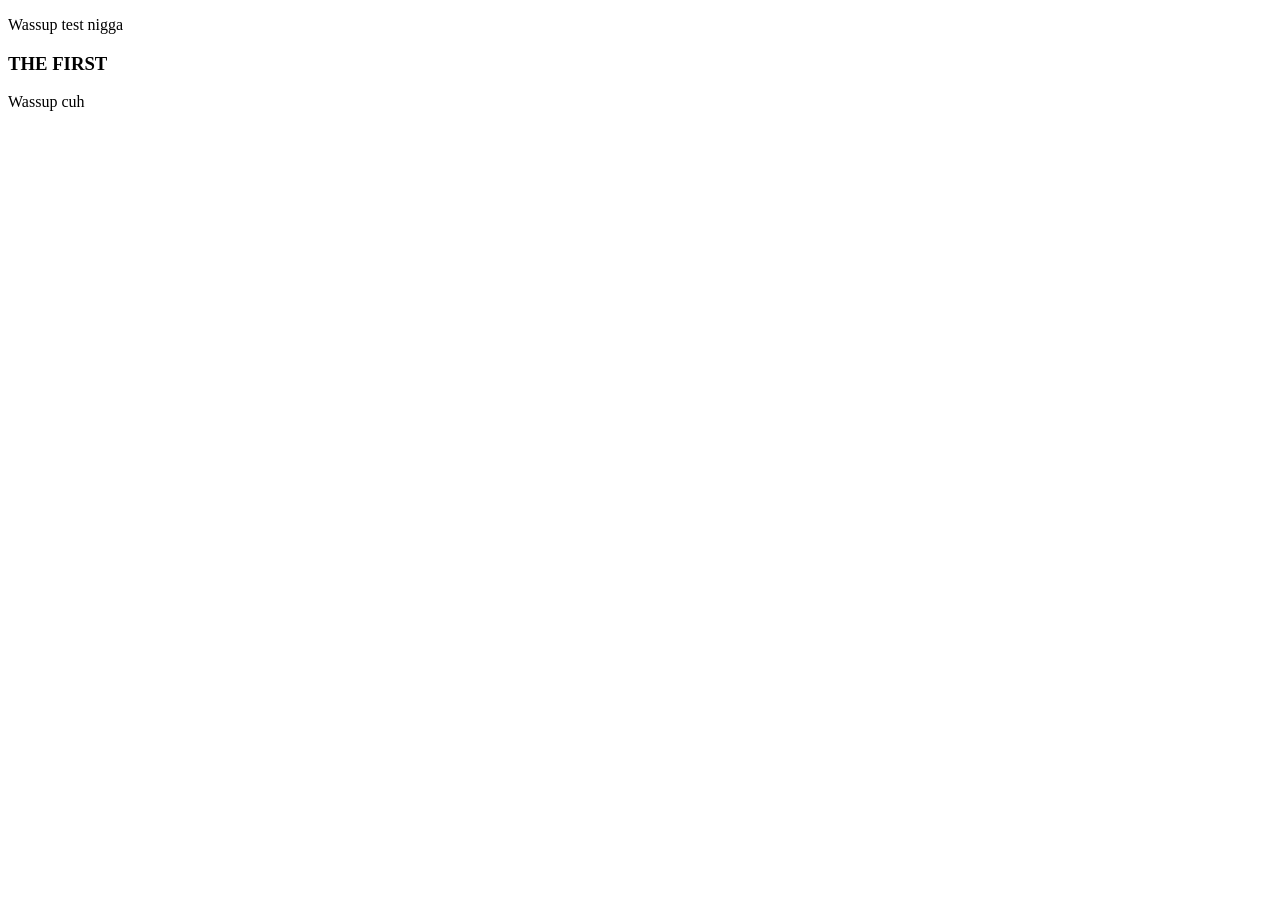
<file: src/pages/html/index.html>
<!DOCTYPE html>
<html lang="en">
<head>
    <meta charset="UTF-8">
    <meta name="viewport" content="width=device-width, initial-scale=1.0">
    <title>Document</title>
</head>
<body>
    <p class="diddy">Wassup test nigga</p>
    <title>My story</title>
    <div>
        <h3>
            THE FIRST
        </h3>
        <p> Wassup cuh </p>
    </div>
</body>
</html>
</file>
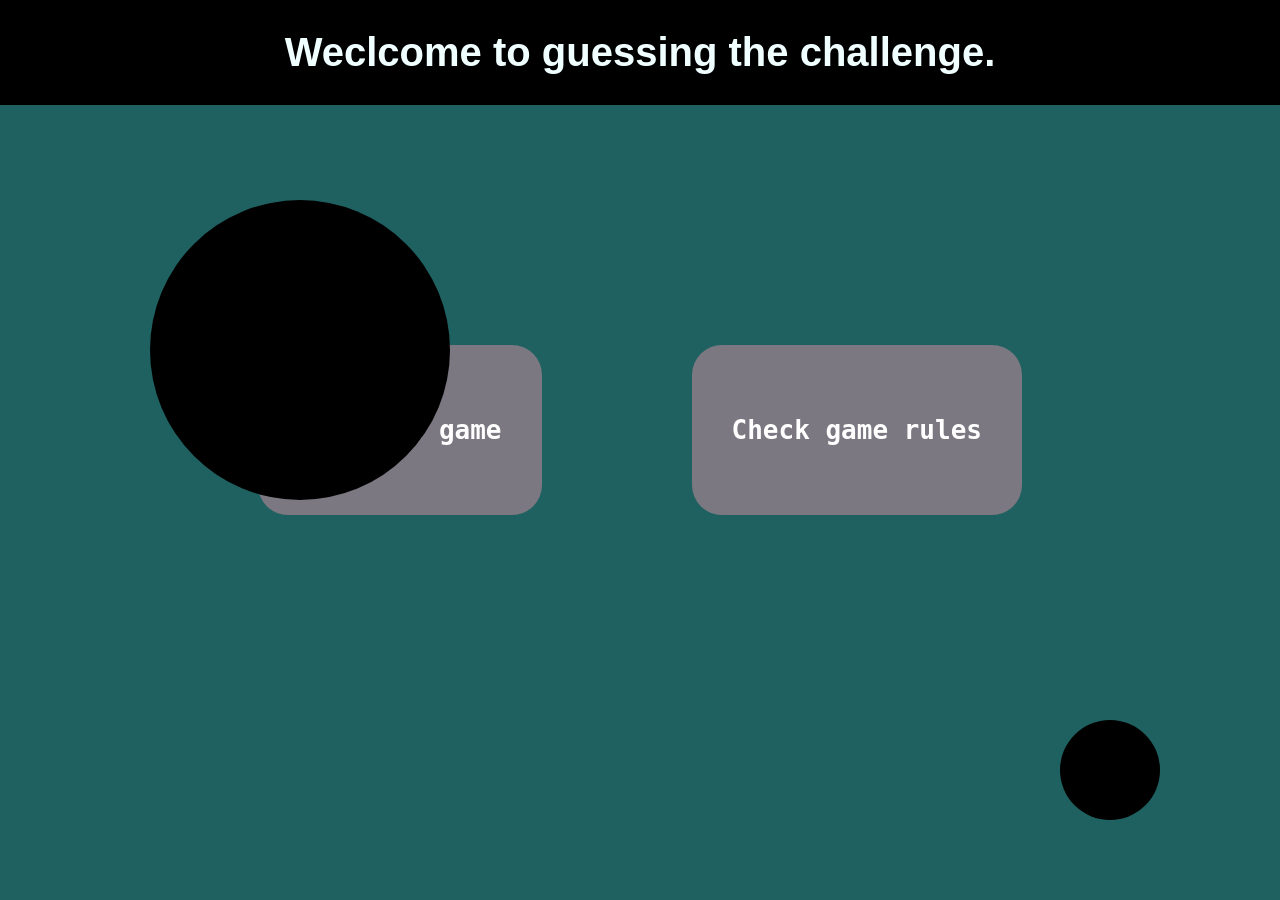
<file: src/pages/html/main-page.html>
<!DOCTYPE html>
<html lang="en">
<head>
    <meta charset="UTF-8">
    <meta name="viewport" content="width=device-width, initial-scale=1.0">
    <title>Geographer</title>
    <link rel="stylesheet" href="../css/style.css">  
    <link rel="icon" type="image/png" href="../../../imgs/icons/cuh.png"> 
</head>
<body>
    <section id="Title">
        <div>
            <p class="title">Weclcome to guessing the challenge.</p>
            <nav>
                <a href="/src/pages/html/game.html" class="main-page-buttons"><b>Play the game</b></a>
                <a href="/src/pages/html/rules.html" class="main-page-buttons"><b>Check game rules</b></a>

            </nav>
        </div>
        
        <div class="background">
            <div class="circle circle1"></div>
            <div class="circle circle2"></div>
        </div>


    </section>
    <section></section>
    <section></section>
    <section></section>
</body>
</html>
</file>
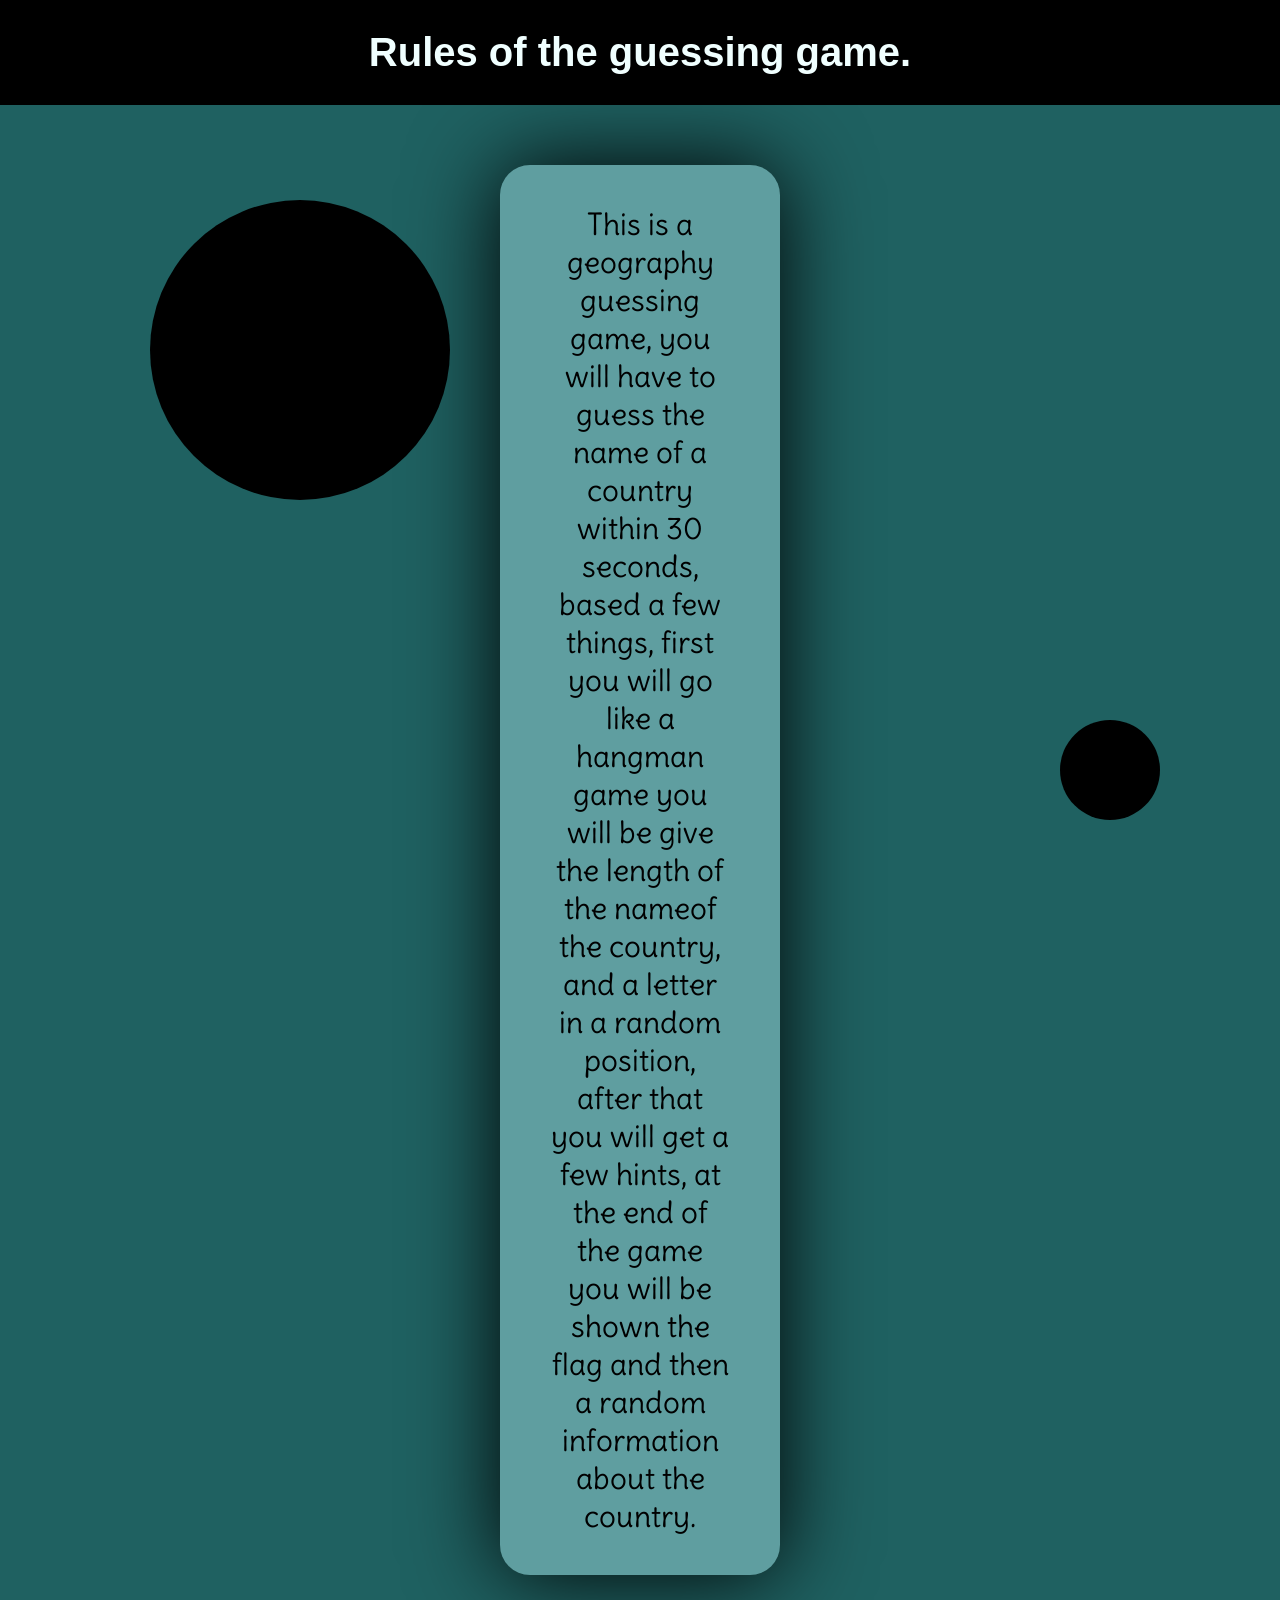
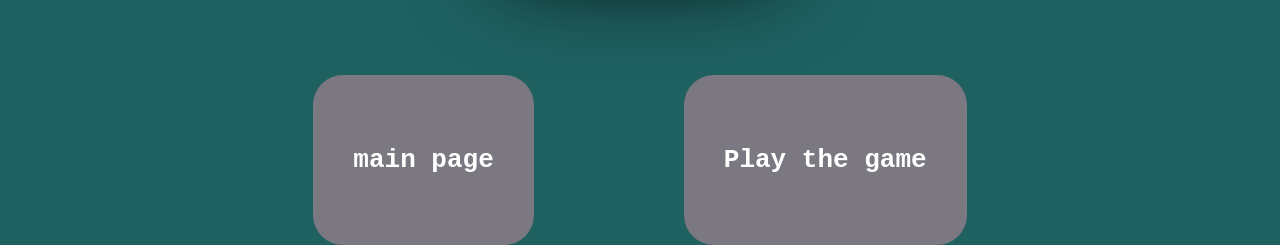
<file: src/pages/html/rules.html>
<!DOCTYPE html>
<html lang="en">
<head>
    <meta charset="UTF-8">
    <meta name="viewport" content="width=device-width, initial-scale=1.0">
    <link rel="stylesheet" href="../css/style.css">
    <title>GameRules</title>
    <link rel="preconnect" href="https://fonts.googleapis.com">
    <link rel="preconnect" href="https://fonts.gstatic.com" crossorigin>
    <link href="https://fonts.googleapis.com/css2?family=Delius&display=swap" rel="stylesheet">
</head>
<body>
    <section>
        <div>
            <p class="title">Rules of the guessing game.</p>
        </div>    
    </section>

        <section class="text-block">
            <p class="paragraph">
                This is a geography guessing game, you will have to guess 
                the name of a country within 30 seconds, based a few things,
                first you will go like a hangman game you will be give the
                length of the nameof the country, and a letter in a random 
                position, after that you will get a few hints, at the end 
                of the game you will be shown the flag and then a random 
                information about the country.
            </p>
        </section>

    <section>
        <nav>
            <a href="/src/pages/html/main-page.html" class="rules-buttons"><b>main page </b></a>
            <a href="/src/pages/html/game.html" class="rules-buttons"><b>Play the game</b></a>
        </nav>
    <section>

        <div class="background">
            <div class="circle circle1">  </div>
            <div class="circle circle2"> </div>
        </div>
    </section>
</body>
</html>
</file>
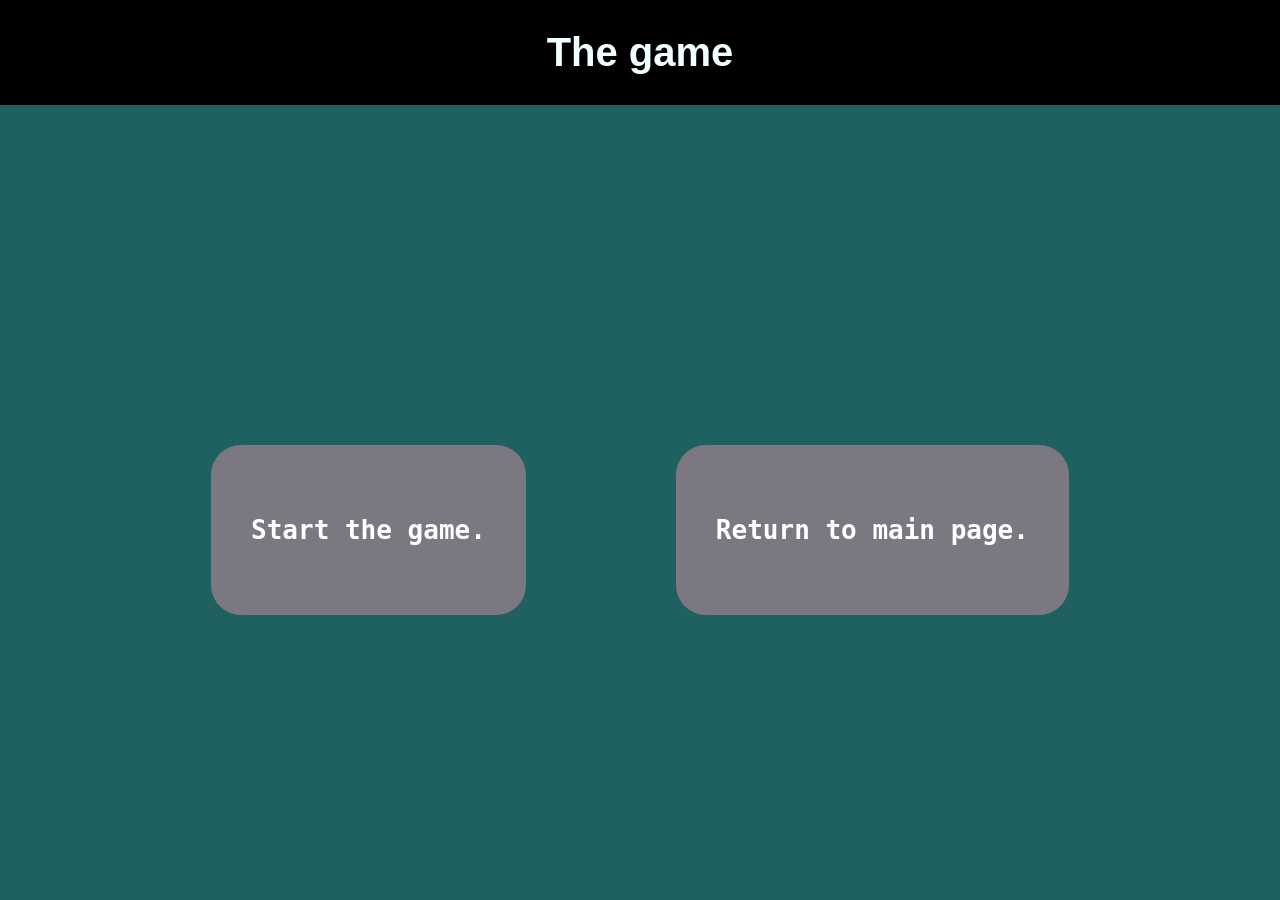
<file: frontend/src/pages/html/game.html>
<!DOCTYPE html>
<html lang="en">
<head>
    <meta charset="UTF-8">
    <meta name="viewport" content="width=device-width, initial-scale=1.0">
    <link rel="stylesheet" href="../css/style.css">
    <link rel="icon" type="image/png" href="../../../imgs/icons/cuh.png"> 
    <title>Game</title>
</head>
<body>
    <section>
        <p class="title">The game</p>
    </section>
    <section>
        <nav>
            <a class="game-buttons" id="start-game"> <b>Start the game.</b></a>
            <a class="game-buttons" href="main-page.html" id="return-main"><b>Return to main page.</b></a>
        </nav>
    </section>
    <section></section>
    <script type="module" src="../../scripts/bruh.js" ></script>
</body>
</html>
</file>
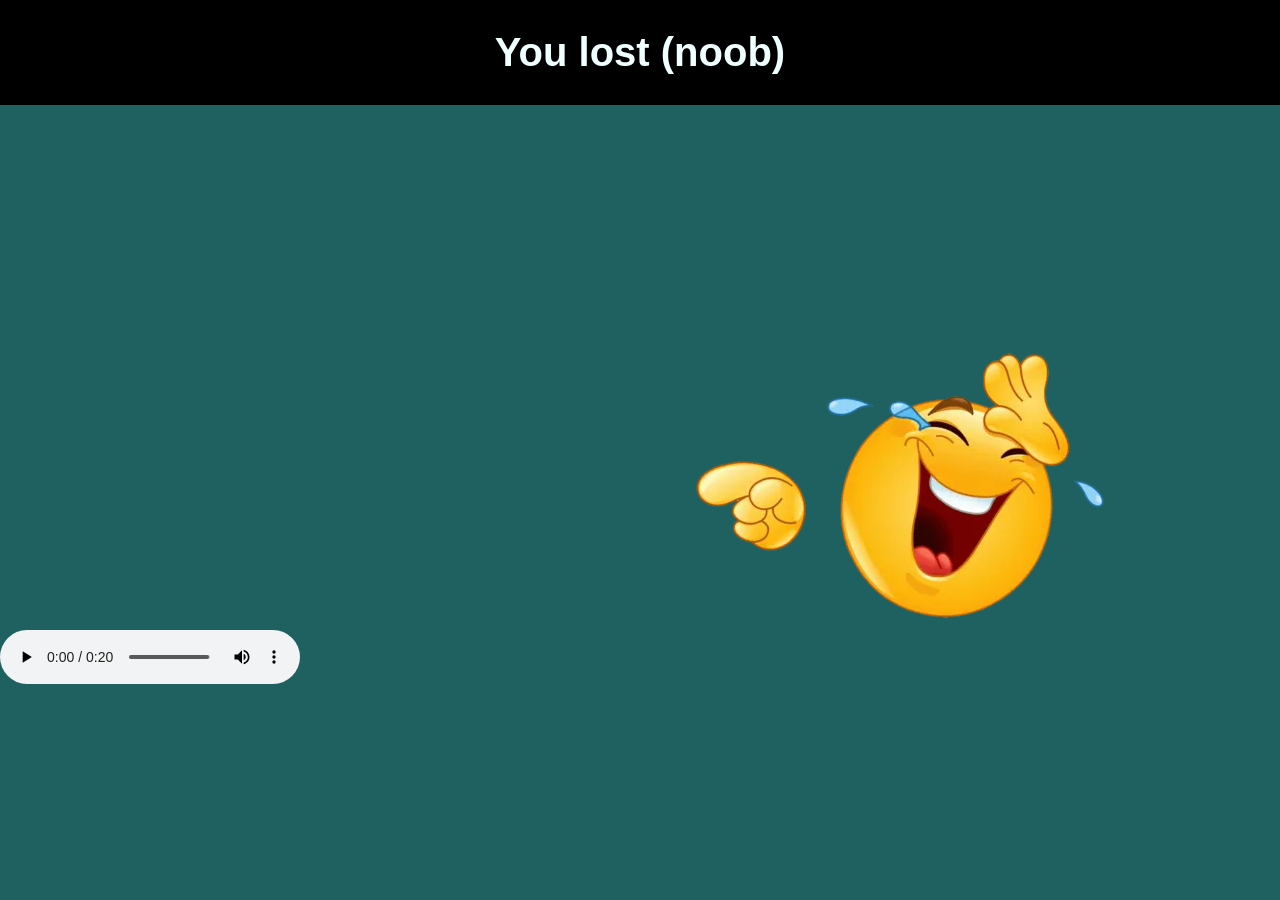
<file: frontend/src/pages/html/loss.html>
<!DOCTYPE html>
<html lang="en">
<head>
    <meta charset="UTF-8">
    <meta name="viewport" content="width=device-width, initial-scale=1.0">
    <link rel="stylesheet" href="../css/style.css">
    <link rel="icon" type="image/png" href="../../../imgs/icons/cuh.png"> 
    <title>Noob</title>
</head>
<body>
    <section>
        <p class="title">You lost (noob)</p>
    </section>
    
    <img src="../../../imgs/loss-screen.webp" class="emoji">
        <audio controls>
            <source src="../../../audio/loss.mp3" type="audio/mpeg">
         </audio>

</body>
</html>
</file>
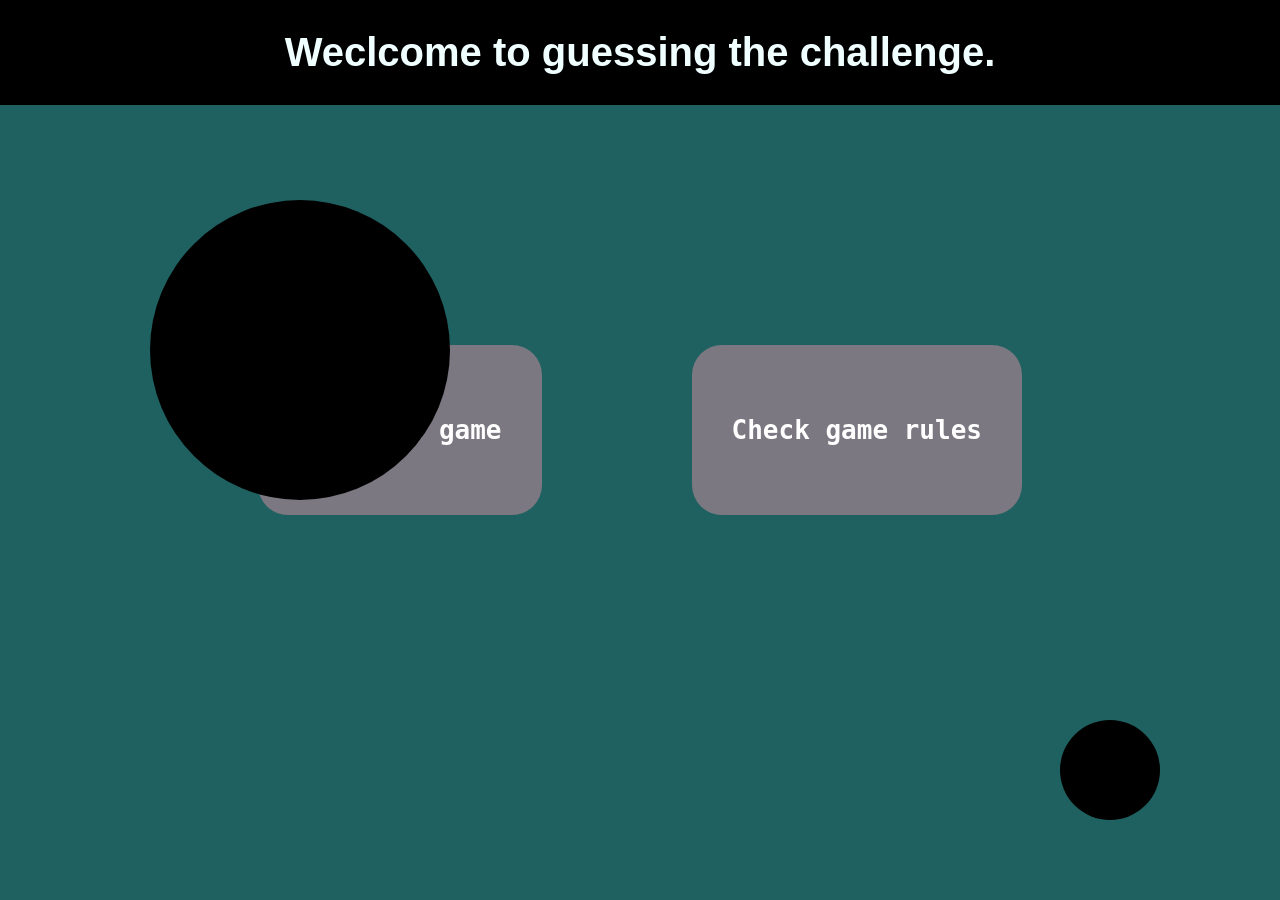
<file: frontend/src/pages/html/main-page.html>
<!DOCTYPE html>
<html lang="en">
<head>
    <meta charset="UTF-8">
    <meta name="viewport" content="width=device-width, initial-scale=1.0">
    <title>Geographer</title>
    <link rel="stylesheet" href="../css/style.css">  
    <link rel="icon" type="image/png" href="../../../imgs/icons/cuh.png"> 
</head>
<body>
    <section id="Title">
        <div>
            <p class="title">Weclcome to guessing the challenge.</p>
            <nav>
                <a href="/frontend/src/pages/html/game.html" class="main-page-buttons"><b>Play the game</b></a>
                <a href="/frontend/src/pages/html/rules.html" class="main-page-buttons"><b>Check game rules</b></a>

            </nav>
        </div>
        
        <div class="background">
            <div class="circle circle1"></div>
            <div class="circle circle2"></div>
        </div>


    </section>
    <section></section>
    <section></section>
    <section></section>
</body>
</html>
</file>
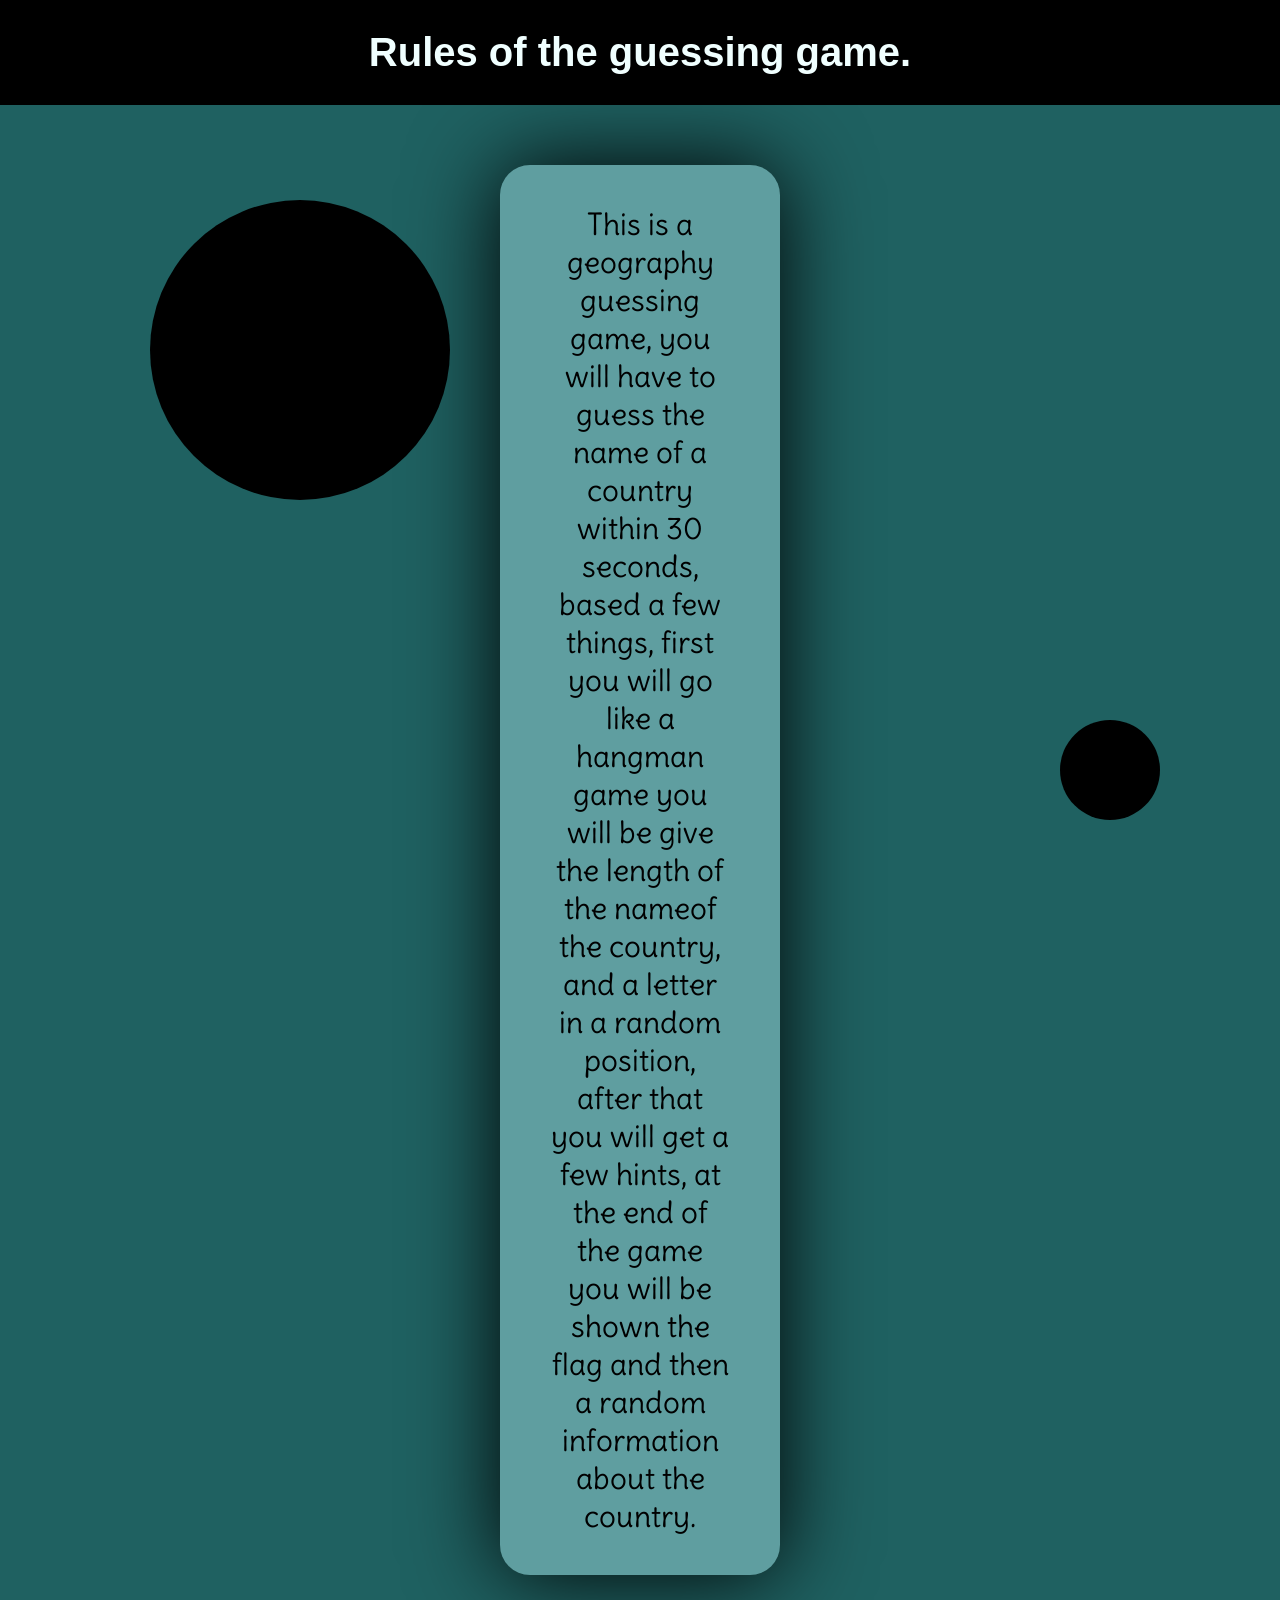
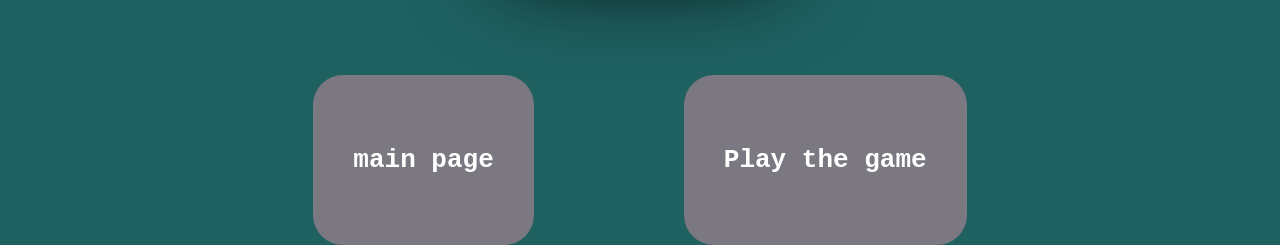
<file: frontend/src/pages/html/rules.html>
<!DOCTYPE html>
<html lang="en">
<head>
    <meta charset="UTF-8">
    <meta name="viewport" content="width=device-width, initial-scale=1.0">
    <link rel="stylesheet" href="../css/style.css">
    <title>GameRules</title>
    <link rel="preconnect" href="https://fonts.googleapis.com">
    <link rel="preconnect" href="https://fonts.gstatic.com" crossorigin>
    <link href="https://fonts.googleapis.com/css2?family=Delius&display=swap" rel="stylesheet">
    <link rel="icon" type="image/png" href="../../../imgs/icons/cuh.png"> 
</head>
<body>
    <section>
        <div>
            <p class="title">Rules of the guessing game.</p>
        </div>    
    </section>

        <section class="text-block">
            <p class="paragraph">
                This is a geography guessing game, you will have to guess 
                the name of a country within 30 seconds, based a few things,
                first you will go like a hangman game you will be give the
                length of the nameof the country, and a letter in a random 
                position, after that you will get a few hints, at the end 
                of the game you will be shown the flag and then a random 
                information about the country.
            </p>
        </section>

    <section>
        <nav>
            <a href="/frontend/src/pages/html/main-page.html" class="rules-buttons"><b>main page </b></a>
            <a href="/frontend/src/pages/html/game.html" class="rules-buttons"><b>Play the game</b></a>
        </nav>
    <section>

        <div class="background">
            <div class="circle circle1">  </div>
            <div class="circle circle2"> </div>
        </div>
    </section>
</body>
</html>
</file>
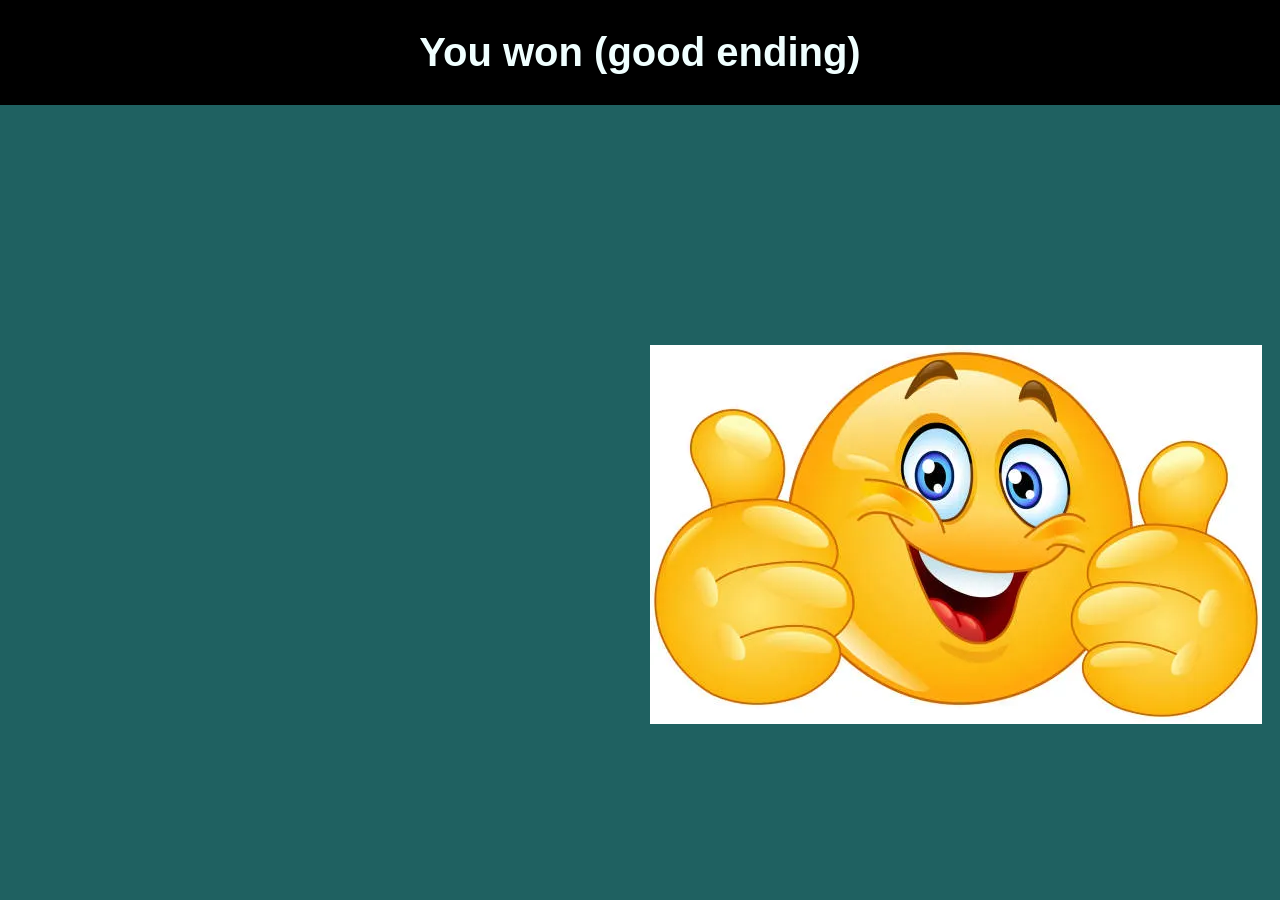
<file: frontend/src/pages/html/win.html>
<!DOCTYPE html>
<html lang="en">
<head>
    <meta charset="UTF-8">
    <link rel="stylesheet" href="../css/style.css">  
    <link rel="icon" type="image/png" href="../../../imgs/icons/cuh.png"> 

    <meta name="viewport" content="width=device-width, initial-scale=1.0">
    <title>Document</title>
</head>
<body>
    <section>
        <p class="title">You won (good ending)</p>

    </section>
    <section>
        <img src="../../../imgs/win-screen.webp" class="emoji">
    </section>
</body>
</html>
</file>
<file: src/pages/css/style.css>
html, body {
    margin: 0;
    padding: 0;
    width: 100%;
    background-color: rgb(31, 97, 97);

    
}
.title {
    font-weight: bold;
    font-size: 2.5rem;
    font-family: Arial, sans-serif;
    display: flex;
        align-items: center;
        justify-content: center;
    background-color: rgb(0, 0, 0);
    padding: 30px 0px;
    width: 100%;
    margin-top: 0px;
    color: azure;
}
nav{

    display: flex;
    justify-content: center;
    gap: 150px;
}
.main-page-buttons{
    font-size: large;
    text-decoration: none;
    color: rgb(255, 255, 255);
    font-family:monospace;
    font-size: xx-large;
    background-color: rgb(123, 120, 129);
    padding: 70px 40px;
    border-radius: 30px;
    cursor: crosshair;
    animation-duration: 2s;
        animation-name: zoomy;
        animation-timing-function: ease;
        animation-iteration-count: infinite;

    margin-top: 200px;

}

.game-buttons{
    font-size: large;
    text-decoration: none;
    color: rgb(255, 255, 255);
    font-family:monospace;
    font-size: xx-large;
    background-color: rgb(123, 120, 129);
    padding: 70px 40px;
    border-radius: 30px;
    cursor: crosshair;
    animation-duration: 2s;
        animation-name: zoomy;
        animation-timing-function: ease;
        animation-iteration-count: infinite;
    margin-top: 300px;


}

.rules-buttons{
    font-size: large;
    text-decoration: none;
    color: rgb(255, 255, 255);
    font-family:monospace;
    font-size: xx-large;
    background-color: rgb(123, 120, 129);
    padding: 70px 40px;
    border-radius: 30px;
    cursor: crosshair;
    animation-duration: 2s;
        animation-name: zoomy;
        animation-timing-function: ease;
        animation-iteration-count: infinite;
    margin-top: 100px;


}

nav a:hover{
    transform: scale(1.1);
        transition:1s;
    border-color: black;
    background-color: darkgreen;
    border-width: 2px;
}

.circle {
  position: absolute;
  border-radius: 50%;
}

/* Circle 1 */
.circle1 {
  width: 300px;
  height: 300px;
  background: #000000;
  top: 200px;
  left: 150px;
    animation-duration: 5s;
    animation-name: funny;
    animation-timing-function: ease;
    animation-iteration-count: infinite;
}

/* Circle 2 */
.circle2 {
  width: 100px;
  height: 100px;
  background: #000000;
  bottom: 80px;
  right: 120px;
  animation-duration: 5s;
  animation-name: spin;
  animation-timing-function: ease;
animation-iteration-count: infinite;
}
@keyframes spin{
    0%{

    }

    50%{
        scale:1.3;
        height: 50px;
        transform: translateY(-300%);
        background-color: darkblue;
        opacity: .3;
        box-shadow: 0px 0px 90px rgb(166, 155, 31);
    }
    100%{
        background-color: rgb(0, 0, 0);
        border-width: 100px;
        margin-top: 50px;
    }

}
@keyframes funny{
    0%{

    }
    50%{
        box-shadow: 0px 0px 90px yellow;
        scale: 0.8;
        transform: translateY(150%);
    }
    100%{
        scale: 1;

    }
}

@keyframes zoomy {
    0%{
        box-shadow: 0px 0px 900px rgb(6, 10, 32);

    }

    25%{
        scale: 1.081;
    }
    100%{scale: 1;}
}
.text-block{
    padding: 10px 50px;
    background-color: cadetblue;
    margin-left: 500px;
    margin-right: 500px;
    margin-top: 60px;
    box-shadow: 0px 0px 90px black;
    border-radius: 30px;
}
.paragraph{
    font-size: 30px;
    font-family: "Delius", cursive;
    font-weight: 400;
    font-style: normal;
    text-align: center;
}
#input-section{
    padding: 40px 40px;
    margin-left: 800px;
    margin-top: 100px;
    background-color: rgb(236, 243, 255);
    font-size: larger;
    color: rgb(0, 0, 0);
    box-shadow: 0px 0px 90px black;
    border-radius: 20px;
}

#laugh{
    margin-left: 650px;
    margin-top: 200px;
    animation-name: laughing;
    animation-timing-function: ease;
    animation-iteration-count: infinite;
    animation-duration: 5s;
}

@keyframes laughing{
    0%{}

    50%{scale:3;}

    100%{scale:1;}


}
#word {

    white-space: pre;
}

#score {
    position: fixed;      /* stays in top-left even when scrolling */
    top: 7rem;            /* responsive spacing */
    left: 1rem;

    padding: 0.8rem 1.8rem;
    font-size: clamp(0.9rem, 2vw, 1.2rem);

    background: whitesmoke;
    color: rgb(8, 8, 8);

    border-radius: 0.6rem;
    font-weight: bold;
    font-family: Arial;
    
    box-shadow: 0px 0px 90px black;

}
</file>
<file: frontend/src/pages/css/style.css>
html, body {
    margin: 0;
    padding: 0;
    width: 100%;
    background-color: rgb(31, 97, 97);

    
}
.title {
    font-weight: bold;
    font-size: 2.5rem;
    font-family: Arial, sans-serif;
    display: flex;
        align-items: center;
        justify-content: center;
    background-color: rgb(0, 0, 0);
    padding: 30px 0px;
    width: 100%;
    margin-top: 0px;
    color: azure;
}
nav{

    display: flex;
    justify-content: center;
    gap: 150px;
}
.main-page-buttons{
    font-size: large;
    text-decoration: none;
    color: rgb(255, 255, 255);
    font-family:monospace;
    font-size: xx-large;
    background-color: rgb(123, 120, 129);
    padding: 70px 40px;
    border-radius: 30px;
    cursor: crosshair;
    animation-duration: 2s;
        animation-name: zoomy;
        animation-timing-function: ease;
        animation-iteration-count: infinite;

    margin-top: 200px;

}

.game-buttons{
    font-size: large;
    text-decoration: none;
    color: rgb(255, 255, 255);
    font-family:monospace;
    font-size: xx-large;
    background-color: rgb(123, 120, 129);
    padding: 70px 40px;
    border-radius: 30px;
    cursor: crosshair;
    animation-duration: 2s;
        animation-name: zoomy;
        animation-timing-function: ease;
        animation-iteration-count: infinite;
    margin-top: 300px;


}

.rules-buttons{
    font-size: large;
    text-decoration: none;
    color: rgb(255, 255, 255);
    font-family:monospace;
    font-size: xx-large;
    background-color: rgb(123, 120, 129);
    padding: 70px 40px;
    border-radius: 30px;
    cursor: crosshair;
    animation-duration: 2s;
        animation-name: zoomy;
        animation-timing-function: ease;
        animation-iteration-count: infinite;
    margin-top: 100px;


}

nav a:hover{
    transform: scale(1.1);
        transition:1s;
    border-color: black;
    background-color: darkgreen;
    border-width: 2px;
}

.circle {
  position: absolute;
  border-radius: 50%;
}

/* Circle 1 */
.circle1 {
  width: 300px;
  height: 300px;
  background: #000000;
  top: 200px;
  left: 150px;
    animation-duration: 5s;
    animation-name: funny;
    animation-timing-function: ease;
    animation-iteration-count: infinite;
}

/* Circle 2 */
.circle2 {
  width: 100px;
  height: 100px;
  background: #000000;
  bottom: 80px;
  right: 120px;
  animation-duration: 5s;
  animation-name: spin;
  animation-timing-function: ease;
animation-iteration-count: infinite;
}
@keyframes spin{
    0%{

    }

    50%{
        scale:1.3;
        height: 50px;
        transform: translateY(-300%);
        background-color: darkblue;
        opacity: .3;
        box-shadow: 0px 0px 90px rgb(166, 155, 31);
    }
    100%{
        background-color: rgb(0, 0, 0);
        border-width: 100px;
        margin-top: 50px;
    }

}
@keyframes funny{
    0%{

    }
    50%{
        box-shadow: 0px 0px 90px yellow;
        scale: 0.8;
        transform: translateY(150%);
    }
    100%{
        scale: 1;

    }
}

@keyframes zoomy {
    0%{
        box-shadow: 0px 0px 900px rgb(6, 10, 32);

    }

    25%{
        scale: 1.081;
    }
    100%{scale: 1;}
}
.text-block{
    padding: 10px 50px;
    background-color: cadetblue;
    margin-left: 500px;
    margin-right: 500px;
    margin-top: 60px;
    box-shadow: 0px 0px 90px black;
    border-radius: 30px;
}
.paragraph{
    font-size: 30px;
    font-family: "Delius", cursive;
    font-weight: 400;
    font-style: normal;
    text-align: center;
}
#input-section{
    padding: 40px 40px;
    margin-left: 800px;
    margin-top: 100px;
    background-color: rgb(236, 243, 255);
    font-size: larger;
    color: rgb(0, 0, 0);
    box-shadow: 0px 0px 90px black;
    border-radius: 20px;
}

.emoji{
    margin-left: 650px;
    margin-top: 200px;
    animation-name: laughing;
    animation-timing-function: ease;
    animation-iteration-count: infinite;
    animation-duration: 5s;
}

@keyframes laughing{
    0%{}

    50%{scale:3;}

    100%{scale:1;}


}
#word {

    white-space: pre;
}

#score {
    position: fixed;      /* stays in top-left even when scrolling */
    top: 7rem;            /* responsive spacing */
    left: 1rem;

    padding: 0.8rem 1.8rem;
    font-size: clamp(0.9rem, 2vw, 1.2rem);

    background: rgb(255, 255, 255);
    color: rgb(8, 8, 8);

    border-radius: 0.6rem;
    font-weight: bold;
    font-family: Arial;
    
    box-shadow: 0px 0px 90px black;

}

#timer{
    position: fixed;   
    top: 7rem;            
    right: 1rem;

    padding: 0.8rem 1.8rem;
    font-size: clamp(0.9rem, 2vw, 1.2rem);

    background: rgb(113, 239, 244);
    color: rgb(8, 8, 8);

    border-radius: 0.6rem;
    font-weight: bold;
    font-family: Arial;
    
    box-shadow: 0px 0px 90px black;
}
</file>
